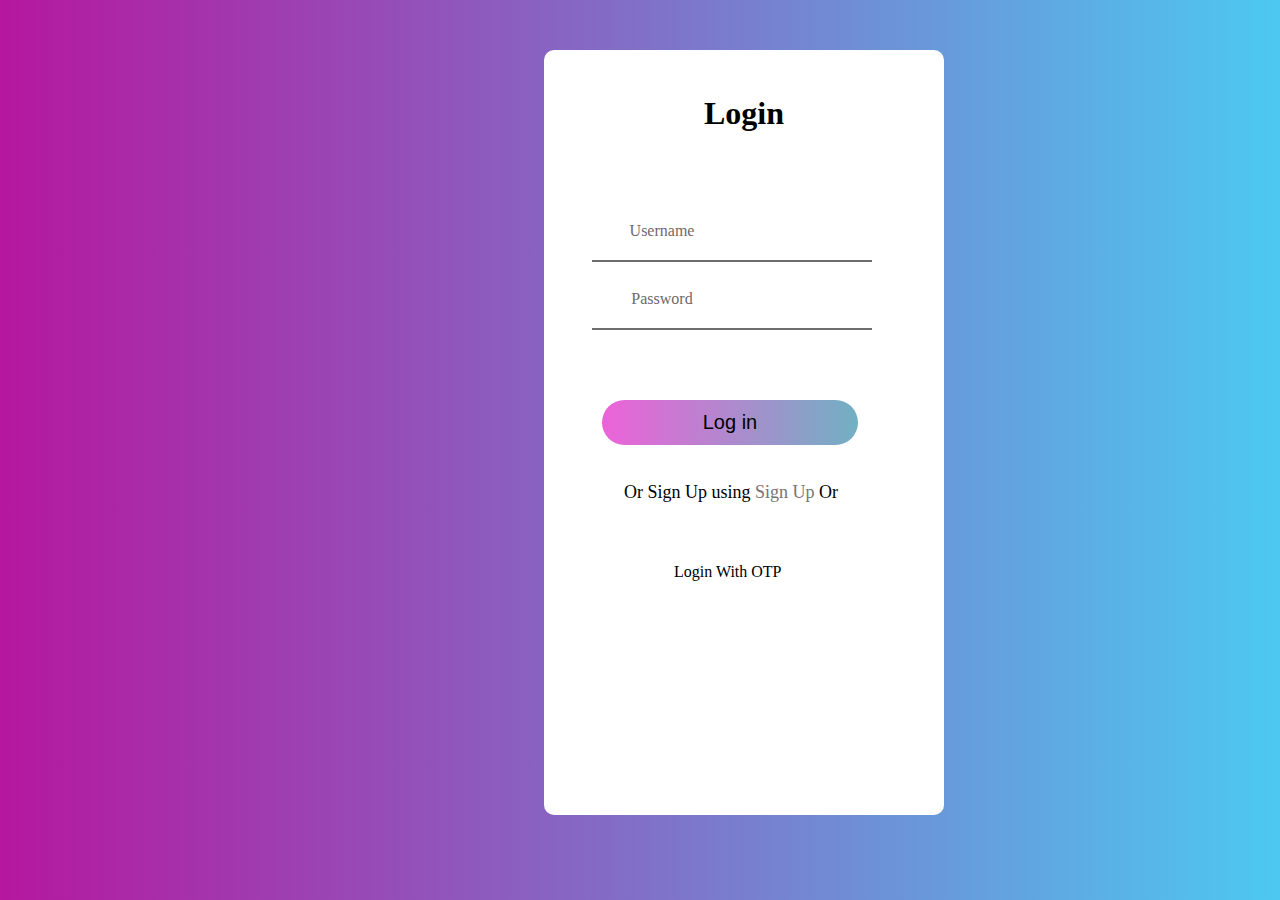
<file: Registraion/index.html>
<!DOCTYPE html>
<html lang="en">

<head>
    <meta charset="UTF-8">
    <meta name="viewport" content="width=device-width, initial-scale=1.0">
    <title>Document</title>
    <link rel="stylesheet" href="style.css">
    <link rel="stylesheet" href="https://cdnjs.cloudflare.com/ajax/libs/font-awesome/6.5.1/css/all.min.css"
        integrity="sha512-DTOQO9RWCH3ppGqcWaEA1BIZOC6xxalwEsw9c2QQeAIftl+Vegovlnee1c9QX4TctnWMn13TZye+giMm8e2LwA=="
        crossorigin="anonymous" referrerpolicy="no-referrer" />
</head>

<body>
    <div class="main">
        <div class="wrapper">
            <div class="login">
                <h1>Login</h1>
                <form action="#">
                    <div class="input-box">
                        <span class="icon"><i class="fa-regular fa-user"></i></span>
                        <input type="username" id="username" required>
                        <br>
                        <label>Username</label>
                    </div>
                    <br>
                    <div class="input-box">
                        <span class="icon"><i class="fa-solid fa-key"></i></span>
                        <input type="password" id="password" required>
                        <label>Password</label>
                    </div>
                    <button type="submit" id="btn" onclick="auth()">Log in</button><br>
                    <div class="registration">
                        <p>Or Sign Up using <a href="index3.html"> Sign Up</a> Or</p>
                    </div>
                    <div id="icon">
                        <i class="fa-brands fa-facebook"></i>
                        <i class="fa-brands fa-instagram"></i>
                        <i class="fa-brands fa-twitter"></i>
                    </div>
                    <br>
                    <div class="pass">

                        <a href="index4.html">Login With OTP</a>
                    </div>
                </form>
            </div>
        </div>
    </div>
    <script src="script.js"></script>


</body>

</html>
</file>
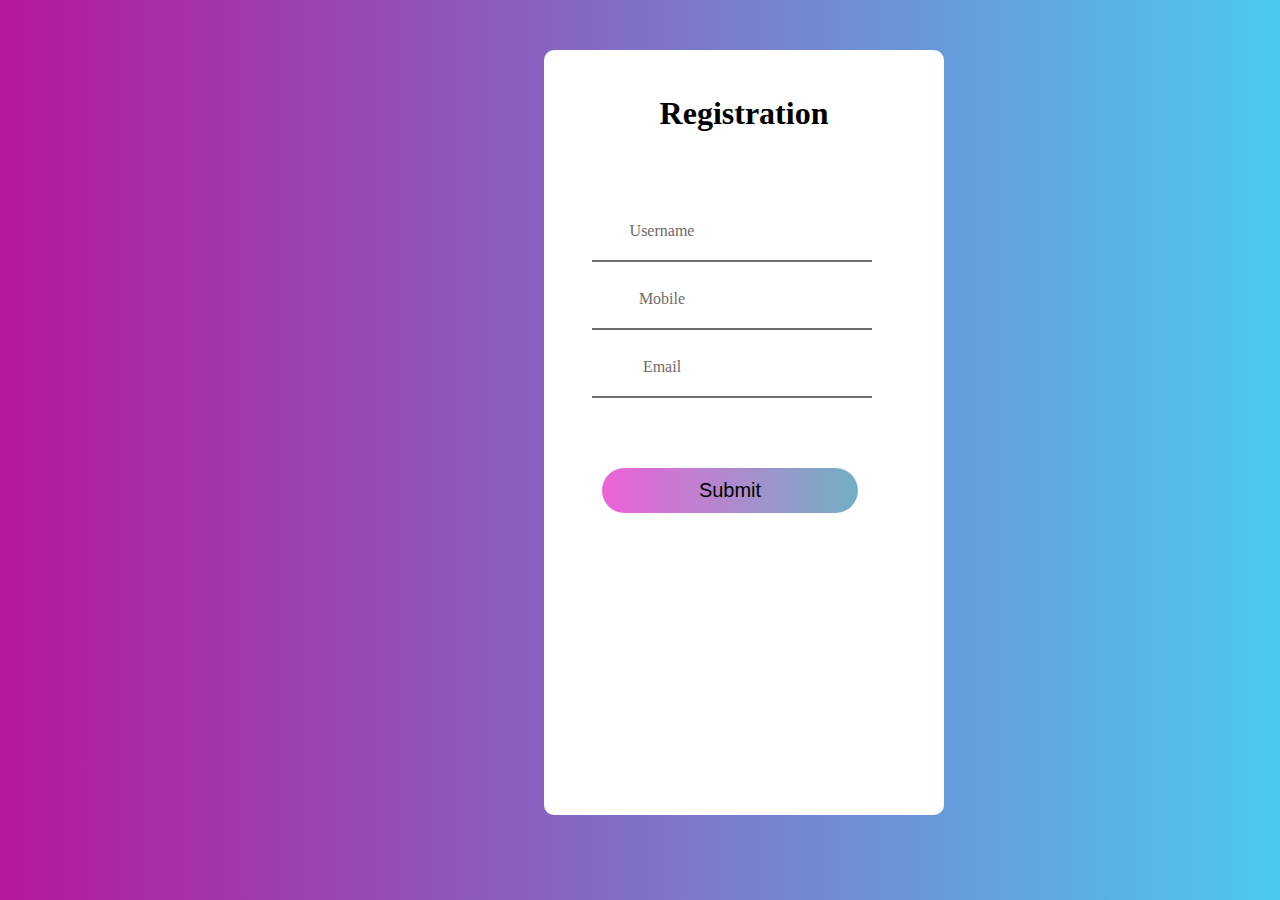
<file: Registraion/index3.html>
<!DOCTYPE html>
<html lang="en">
<head>
    <meta charset="UTF-8">
    <meta name="viewport" content="width=device-width, initial-scale=1.0">
    <title>Document</title>
    <link rel="stylesheet" href="style3.css">
    <link rel="stylesheet" href="https://cdnjs.cloudflare.com/ajax/libs/font-awesome/6.5.1/css/all.min.css"
    integrity="sha512-DTOQO9RWCH3ppGqcWaEA1BIZOC6xxalwEsw9c2QQeAIftl+Vegovlnee1c9QX4TctnWMn13TZye+giMm8e2LwA=="
    crossorigin="anonymous" referrerpolicy="no-referrer" />
</head>
<body>
    <div class="main">
        <div class="wrapper">
            <div class="login">
                <h1>Registration</h1>
                <form action="#">
                    <div class="input-box">
                        <span class="icon"><i class="fas fa-user"></i></span>
                        <input type="text" id="username" required>
                        <br>
                        <label>Username</label>
                    </div>
                    <br>
                    <div class="input-box">
                        <span class="icon"><i class="fas fa-key"></i></span>
                        <input type="text" id="mobile" required>
                        <label>Mobile</label>
                    </div>
                    <br>
                    <div class="input-box">
                        <span class="icon"><i class="fa-solid fa-envelope"></i></span>
                        <input type="email" id="email" required>
                        <label>Email</label>
                    </div>
                    <button type="button" id="btn" onclick="auth()">Submit</button> 
                    <script>
                        function auth(){
                            var username = document.getElementById("username").value;
                            var mobile = document.getElementById("mobile").value;
                            var email = document.getElementById("email").value;
                            
                            window.location.assign("index2.html");
                        }
                    </script>
                </form>
            </div>
        </div>
    </div>
</body>
</html>
</file>
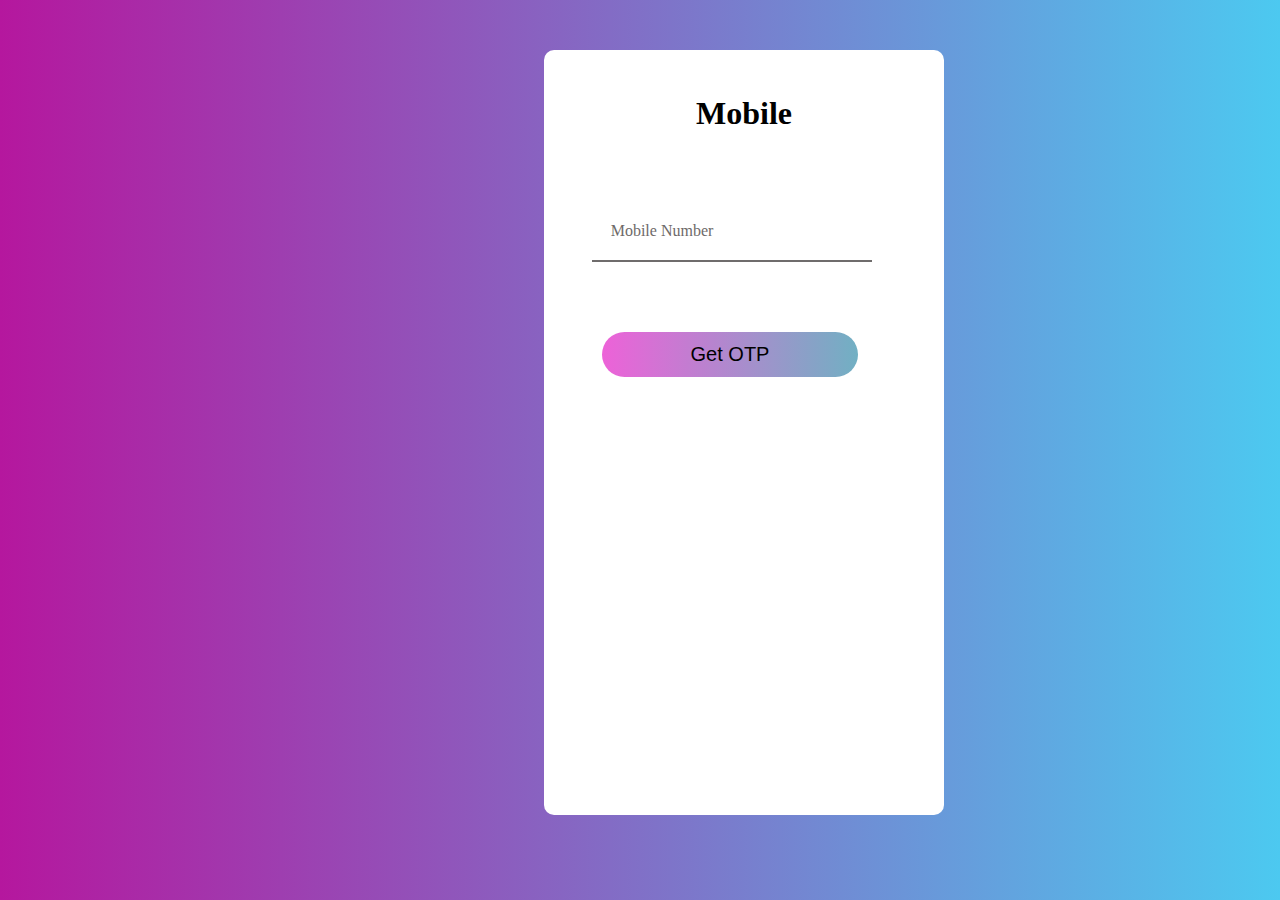
<file: Registraion/index4.html>
<!DOCTYPE html>
<html lang="en">
<head>
    <meta charset="UTF-8">
    <meta name="viewport" content="width=device-width, initial-scale=1.0">
    <title>Document</title>
    <link rel="stylesheet" href="style4.css">
</head>
<body>
    <div class="main">
        <div class="wrapper">
            <div class="login">
                <h1>Mobile</h1>
                <form action="#">
                    <div class="input-box">
                        <span class="icon"><i class="fa-regular fa-user"></i></span>
                        <input type="tel" id="mobileNumber" required>
                        <br>
                        <label>Mobile Number</label>
                    </div>
                    
                    <button type="button" id="btn" onclick="auth()">Get OTP</button><br>
                    
                </form>
            </div>
        </div>
    </div>
    <script>
        function auth() {
            var mobileNumber = document.getElementById("mobileNumber").value;
            
            
            var mobileNumberRegex = /^[0-9]{10}$/;

           
            if (mobileNumberRegex.test(mobileNumber)) {
               
                window.location.assign("index5.html");
            } else {
               
                alert("Please enter a valid 10-digit mobile number.");
            }
        }
    </script>
</body>
</html>
</file>
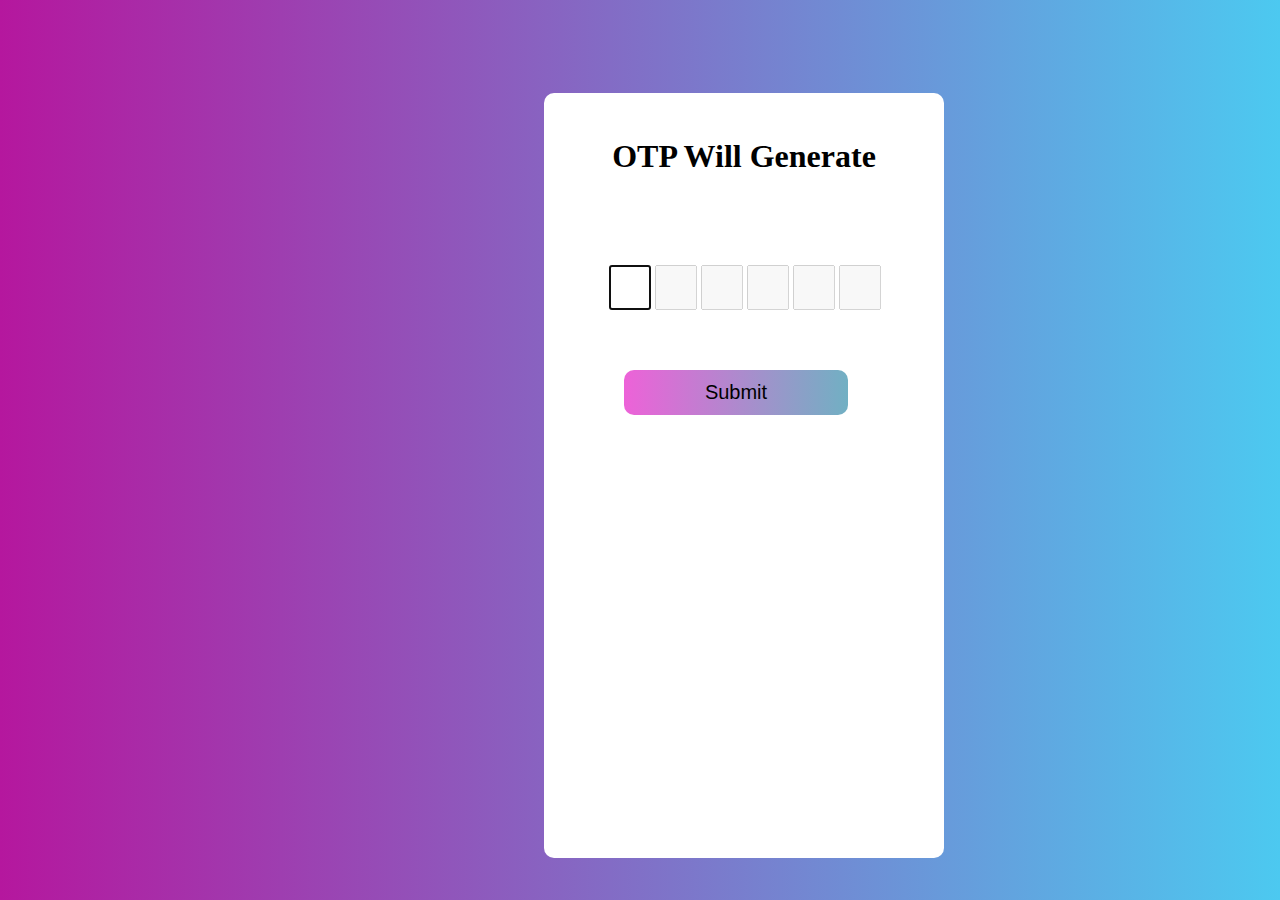
<file: Registraion/index5.html>
<!DOCTYPE html>
<html lang="en">

<head>
    <meta charset="UTF-8">
    <meta name="viewport" content="width=device-width, initial-scale=1.0">
    <title>Document</title>
    <link rel="stylesheet" href="style5.css">
</head>

<body>
    <div class="main">
        <div class="wrapper">
            <div class="login">
                <h1>OTP Will Generate</h1>
                <form action="#">
                    <div class="input-field">
                        <input type="number"  />
                        <input type="number" disabled />
                        <input type="number"  disabled/>
                        <input type="number"  disabled/>
                        <input type="number" disabled />
                        <input type="number" disabled />


                    </div>
                </form>
                <button type="submit" id="btn"  onclick="auth()">Submit</button>
            </div>
        </div>
    </div>
    <script>
        const inputs = document.querySelectorAll("input"),
        button = document.querySelector("button");

        generateOTP();
        function generateOTP(){
            alert(
                Math.floor(Math.random()*10)+" "+
                Math.floor(Math.random()*10)+" "+
                Math.floor(Math.random()*10)+" "+
                Math.floor(Math.random()*10)+" "+
                Math.floor(Math.random()*10)+" "+
                Math.floor(Math.random()*10)
            );
            inputs[0].focus();
           
        }
        inputs.forEach((input,index)=>{
          input.addEventListener("keyup",function(e){
            const currentinput = input,
            nextinput = input.nextElementSibling,
            previnput = input.previousElementSibling;

            if(nextinput && nextinput.hasAttribute("disabled")&&
            currentinput.value!==""){
                nextinput.removeAttribute("disabled",true);
                nextinput.focus();
            }

          });
        });
        function auth(){
            window.location.assign("index2.html");
        }

    </script>
</body>

</html>
</file>
<file: Registraion/style.css>
*{
    padding: 0;
    margin: 0;
    box-sizing: border-box;
}
.main{
    width:100%;
    height:100vh;
}
.wrapper{
    width:100%;
    height:100vh;
    background-image: linear-gradient(to right, #b5179e , #4cc9f0);
    padding-left:34rem;
    padding-top:50px;
}
.login{
    height:85vh;
    width:400px;
    background-color: white;
    border-radius: 10px;
   position:relative;
    border:none;
   
}
.login h1{
    text-align: center;
    padding-top: 45px;
    font-weight: 2000;
}
.input-box{
    position:relative;
    width:70%;
    height:50px;
    border-bottom: 2px solid rgb(111, 108, 108);
    top:5rem;
    left:3rem;
}
.input-box label{
    position: absolute;
    top:20%;
    left:70px;
    transform:translate(-50%);
    font-size: 1rem;
    font-weight: 500;
    pointer-events: none;
    color:rgb(110, 105, 105);
    
}
.input-box input:focus~label,
.input-box input:valid~label{
    top:-5px;
}
.input-box input{
    width:100%;
    height:100%;
    border:none;
    background: transparent;
    outline: none;
}
.input-box .icon{
 position: absolute;
 top:1.4rem;
 left:15rem;
}
#btn{
    margin-top: 150px;
    height:45px;
    width: 16rem;
    border-radius: 50px;
    background-image: linear-gradient(to right,#ed62d8,#71b0c3);
    font-size: 20px;
    border: none;
    margin-left:58px;
}
.registration p{
 position:absolute;
 top:27rem;
 left:5rem;
 font-size: 18px;
}
.registration a{
    color:rgb(121, 115, 115);
    text-decoration: none;
   
}
#icon{
    position: relative;
    top:80px;
    font-size: 30px;
    left:140px;
    color:rgb(74, 71, 71);
}
.pass a{
    position: relative;
    top:100px;
    left:130px;
    color:black;
    text-decoration: none;
}
</file>
<file: Registraion/style3.css>
*{
    padding: 0;
    margin: 0;
    box-sizing: border-box;
}
.main{
    width:100%;
    height:100vh;
}
.wrapper{
    width:100%;
    height:100vh;
    background-image: linear-gradient(to right, #b5179e , #4cc9f0);
    padding-left:34rem;
    padding-top:50px;
}
.login{
    height:85vh;
    width:400px;
    background-color: white;
    border-radius: 10px;
   position:relative;
    border:none;
   
}
.login h1{
    text-align: center;
    padding-top: 45px;
    font-weight: 2000;
}
.input-box{
    position:relative;
    width:70%;
    height:50px;
    border-bottom: 2px solid rgb(111, 108, 108);
    top:5rem;
    left:3rem;
}
.input-box label{
    position: absolute;
    top:20%;
    left:70px;
    transform:translate(-50%);
    font-size: 1rem;
    font-weight: 500;
    pointer-events: none;
    color:rgb(110, 105, 105);
    
}
.input-box input:focus~label,
.input-box input:valid~label{
    top:-5px;
}
.input-box input{
    width:100%;
    height:100%;
    border:none;
    background: transparent;
    outline: none;
}
.input-box .icon{
 position: absolute;
 top:1.4rem;
 left:15rem;
}
#btn{
    margin-top: 150px;
    height:45px;
    width: 16rem;
    border-radius: 50px;
    background-image: linear-gradient(to right,#ed62d8,#71b0c3);
    font-size: 20px;
    border: none;
    margin-left:58px;
}
.registration p{
 position:absolute;
 top:27rem;
 left:5rem;
 font-size: 18px;
}
.registration a{
    color:rgb(121, 115, 115);
    text-decoration: none;
   
}
#icon{
    position: relative;
    top:80px;
    font-size: 30px;
    left:140px;
    color:rgb(74, 71, 71);
}
.pass a{
    position: relative;
    top:100px;
    left:130px;
    color:black;
    text-decoration: none;
}
</file>
<file: Registraion/style4.css>
*{
    padding: 0;
    margin: 0;
    box-sizing: border-box;
}
.main{
    width:100%;
    height:100vh;
}
.wrapper{
    width:100%;
    height:100vh;
    background-image: linear-gradient(to right, #b5179e , #4cc9f0);
    padding-left:34rem;
    padding-top:50px;
}
.login{
    height:85vh;
    width:400px;
    background-color: white;
    border-radius: 10px;
   position:relative;
    border:none;
   
}
.login h1{
    text-align: center;
    padding-top: 45px;
    font-weight: 2000;
}
.input-box{
    position:relative;
    width:70%;
    height:50px;
    border-bottom: 2px solid rgb(111, 108, 108);
    top:5rem;
    left:3rem;
}
.input-box label{
    position: absolute;
    top:20%;
    left:70px;
    transform:translate(-50%);
    font-size: 1rem;
    font-weight: 500;
    pointer-events: none;
    color:rgb(110, 105, 105);
    
}
.input-box input:focus~label,
.input-box input:valid~label{
    top:-5px;
}
.input-box input{
    width:100%;
    height:100%;
    border:none;
    background: transparent;
    outline: none;
}
.input-box .icon{
 position: absolute;
 top:1.4rem;
 left:15rem;
}
#btn{
    margin-top: 150px;
    height:45px;
    width: 16rem;
    border-radius: 50px;
    background-image: linear-gradient(to right,#ed62d8,#71b0c3);
    font-size: 20px;
    border: none;
    margin-left:58px;
}
.registration p{
 position:absolute;
 top:27rem;
 left:5rem;
 font-size: 18px;
}
.registration a{
    color:rgb(121, 115, 115);
    text-decoration: none;
   
}
#icon{
    position: relative;
    top:80px;
    font-size: 30px;
    left:140px;
    color:rgb(74, 71, 71);
}
.pass a{
    position: relative;
    top:100px;
    left:130px;
    color:black;
    text-decoration: none;
}
</file>
<file: Registraion/style5.css>
*{
    padding: 0;
    margin: 0;
    box-sizing: border-box;
}
.main{
    width:100%;
    height:100vh;
}
.wrapper{
    width:100%;
    height:100vh;
    background-image: linear-gradient(to right, #b5179e , #4cc9f0);
    padding-left:34rem;
    padding-top:50px;
    display:flex;
    align-items: center;
    justify-content: space-between;
}
.login{
    height:85vh;
    width:400px;
    background-color: white;
    border-radius: 10px;
   position:relative;
    border:none;
    
   
}
.login h1{
    text-align: center;
    padding-top: 45px;
    font-weight: 2000;
}
form input{
    height:45px;
    width:42px;
    position:relative;
    top:90px;
    left:65px;
}
#btn{
    margin-top: 150px;
    height:45px;
    width: 14rem;
    border-radius: 10px;
    background-image: linear-gradient(to right,#ed62d8,#71b0c3);
    font-size: 20px;
    border: none;
    margin-left:80px; 
}
.input-field input::-webkit-inner-spin-button,
.input-field input::-webkit-outer-spin-button{
    display: none;
}
</file>
